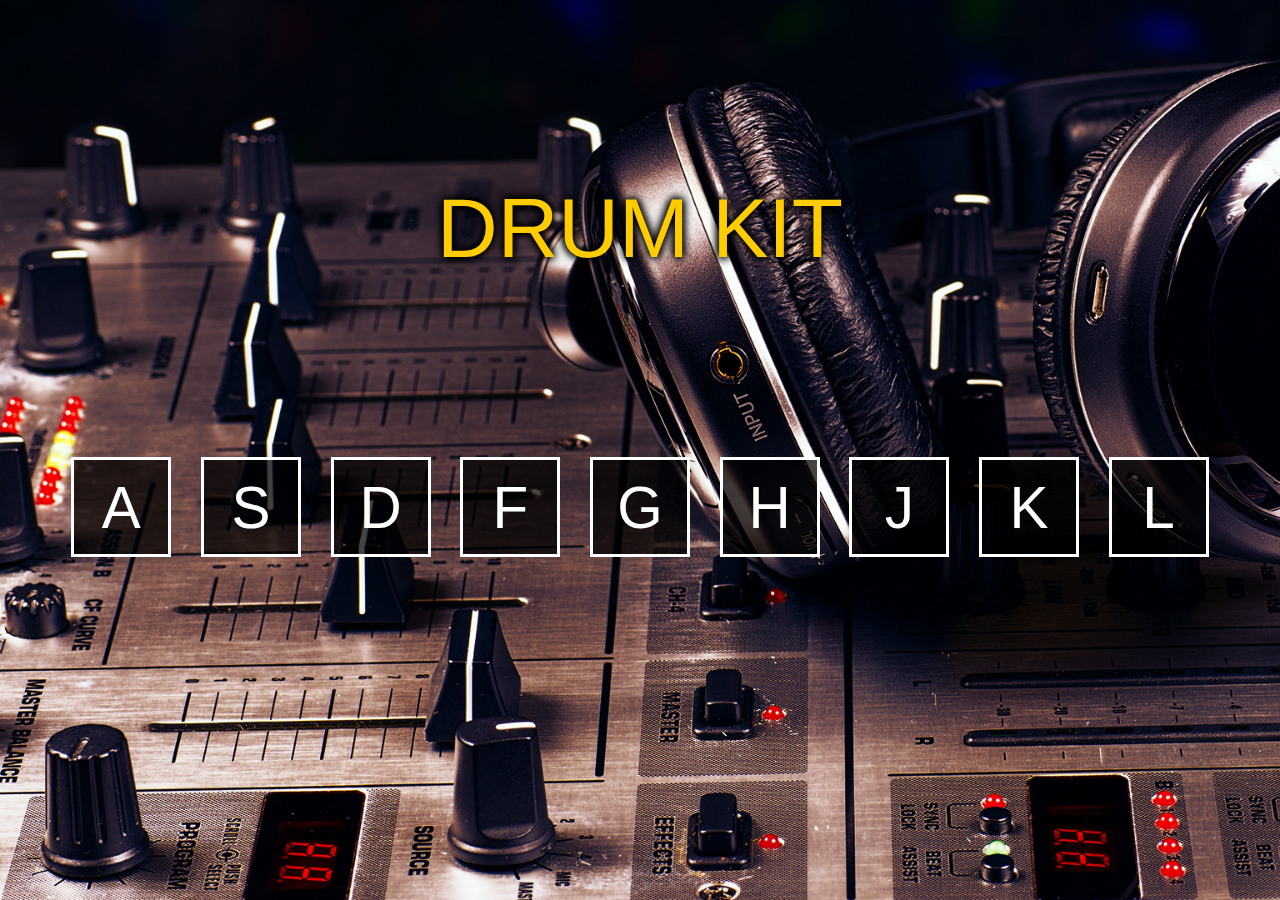
<file: drumkit/index.html>
<!DOCTYPE html>
<html lang="pt-br">
    <head>
        <meta charset="UTF-8">
        <meta name="viewport" content="width=device-width, initial-scale=1.0">
        <link rel="stylesheet" href="style.css">
        <title>DRUM KIT</title>
    </head>
    <body>
        <main>
            <diV class="title">DRUM KIT</div> 
            <div class="container" id="container"></div>

            <script src="./drumkit.js"></script>
        </main>
    </body>
</html>
</file>
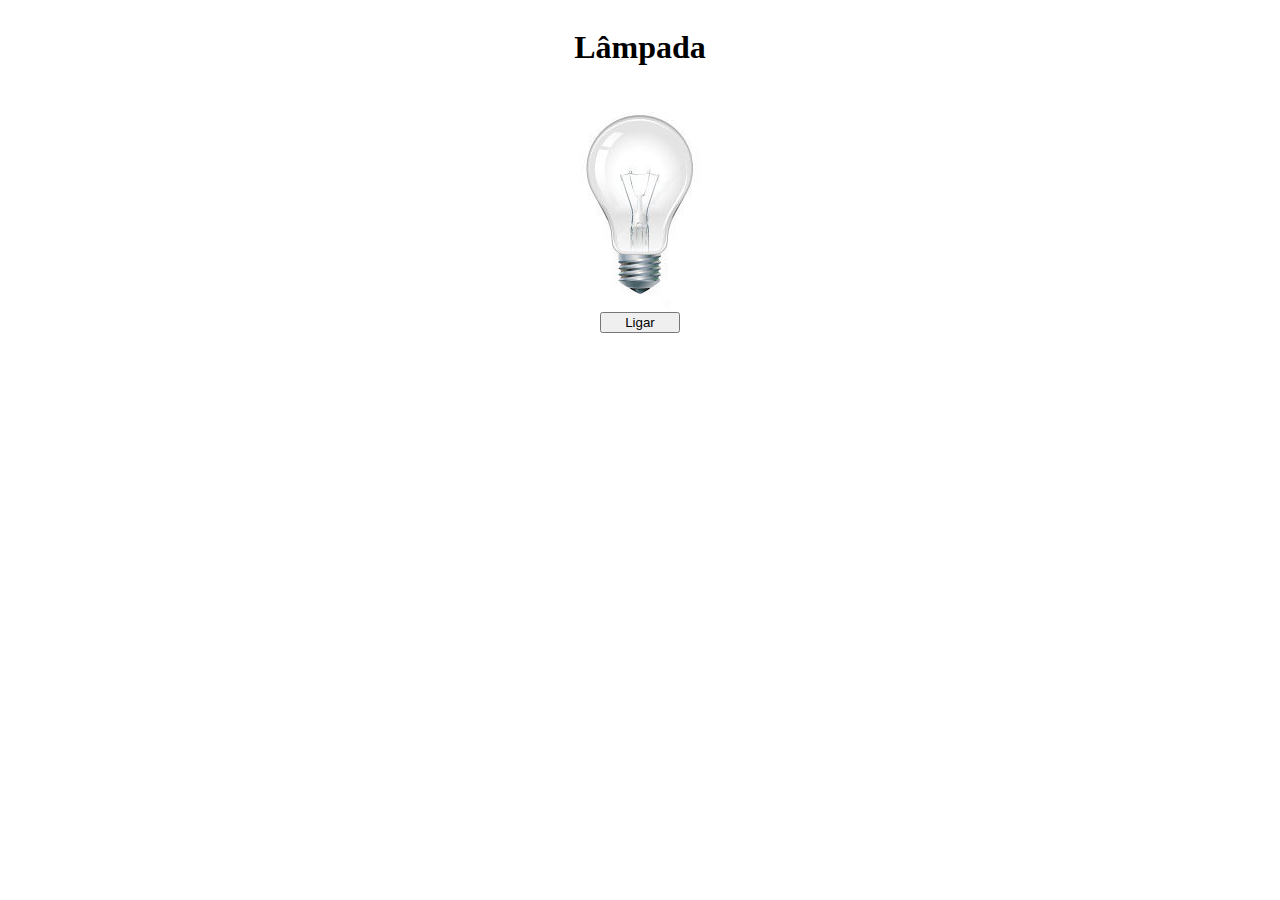
<file: lampada/index.html>
<!DOCTYPE html>
<html lang="en">
<head>
    <meta charset="UTF-8">
    <meta http-equiv="X-UA-Compatible" content="IE=edge">
    <meta name="viewport" content="width=device-width, initial-scale=1.0">
    <link rel="stylesheet" href="style.css">
    <title>Lâmpada</title>
</head>
<body>
    <header>
        <h1>Lâmpada</h1>
    </header>

    <main>
        <div>
            <img src="./img/desligada.jpg" id="lampada">
        </div>
    
        <div>
            <button id="btn">Ligar</button>
        </div>
    </main>

    <script src="./lampada.js"></script>
</body>
</html>
</file>
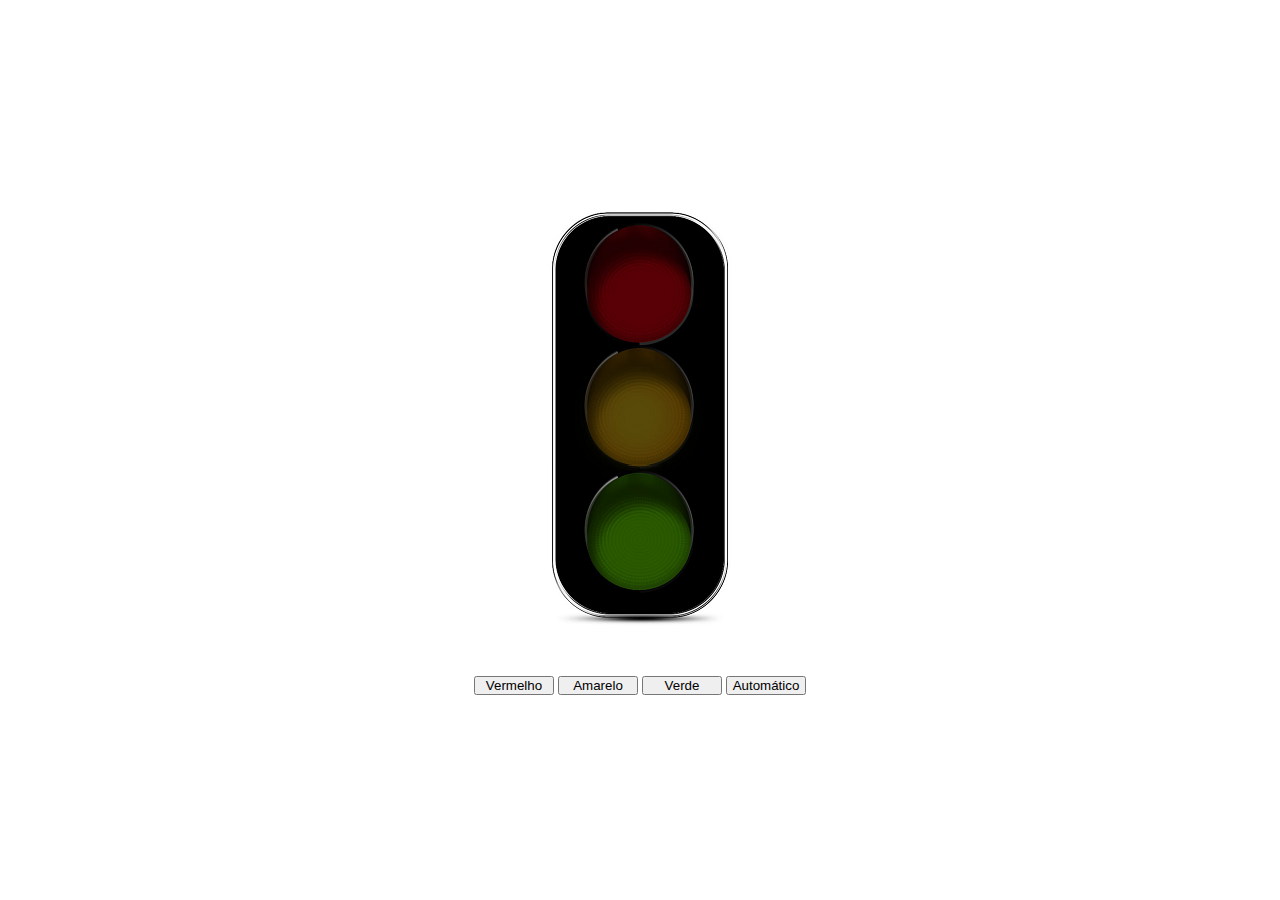
<file: semaforo/index.html>
<!DOCTYPE html>
<html lang="pt-br">
<head>
    <meta charset="UTF-8">
    <meta name="viewport" content="width=device-width, initial-scale=1.0">
    <title>Semáforo</title>
    <link rel="stylesheet" href="style.css">
</head>
<body>
    <main>
        <div>
            <img src="./img/desligado.png" id='img' >
        </div>
        <div id='buttons'>
            <button id='vermelho' class="button" >Vermelho</button>
            <button id='amarelo' class="button" >Amarelo</button>
            <button id='verde' class="button" >Verde</button>
            <button id='automatico' class="button" >Automático</button>
        </div>
    </main>

    <script src="./semaforo.js"></script>
</body>
</html>
</file>
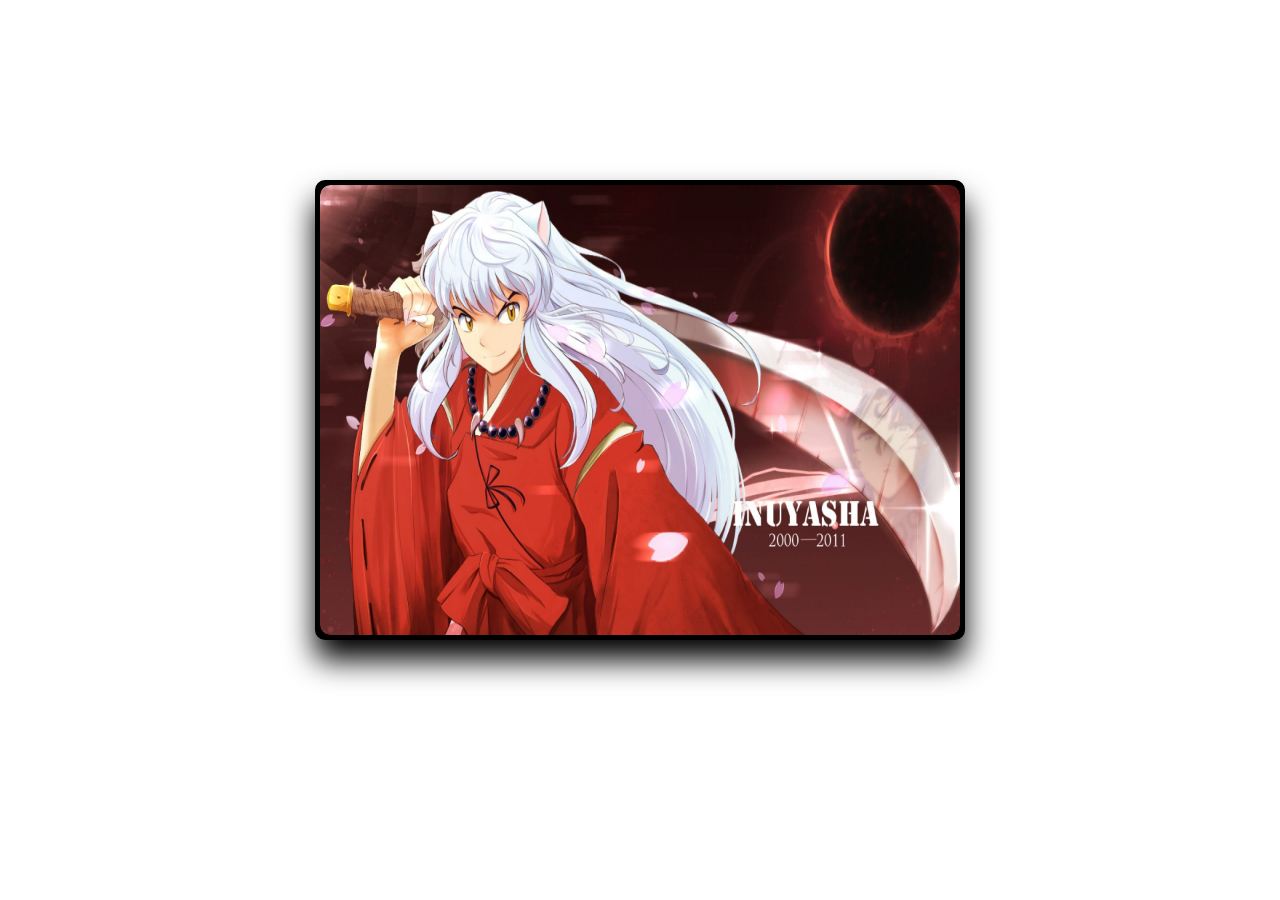
<file: slideshow/index.html>
<!DOCTYPE html>
<html lang="pt-br">
<head>
    <meta charset="UTF-8">
    <meta name="viewport" content="width=device-width, initial-scale=1.0">
    <title>slideshow</title>
    <link rel="stylesheet" href="style.css">
</head>
<body>
    <div class="container-slide">
        <div class="action-button" id="previous">&laquo</div>
        <div class="container-items" id="container-items"></div>
        <div class="action-button" id="next">&raquo</div>
    </div>
    <script src="./slideshow.js"></script>
</body>
</html>
</file>
<file: drumkit/style.css>
* {
    margin: 0;
    padding:0;
    box-sizing: border-box;
}

body {
    background-image: url('./img/back.jpg');
    background-size: cover;
    width: 100vw;
    height: 100vh;
    font-family: 'Open Sans', sans-serif;
}

main {
    display: flex;
    flex-direction: column;
}

.title {
    color: #ffcc00;
    margin: 20vh auto;
    font-size: calc(5vw + 20px);
    text-shadow: 0 0 10px black,
                 0 0 10px black,
                 0 0 10px black;
}

.container {
    width: 90vw;
    height: 100px;
    margin: 0 auto;
    display: flex;
    flex-wrap: wrap;
    align-items: center;
    justify-content: space-around;
    gap: 15px;
}

.key {
    display: flex;
    width: 100px;
    height: 100px;
    align-items: center;
    justify-content: center;
    background-color: #000000BB;
    color: white;
    font-size: calc(3vw + 20px);
    border: 3px solid white;
    user-select: none;
    cursor: pointer;
    transition: transform .2s;
}

.active {
    transform: scale(1.3);
    border-color: #ffcc00;
    box-shadow: 0 0 50px #ffcc00;
}
</file>
<file: lampada/style.css>
header, main {
    display: flex;
    flex-direction: column;
    align-items: center;
}

button {
    width: 80px;
}
</file>
<file: semaforo/style.css>
*{
    margin: 0;
    padding: 0;
    box-sizing: border-box;
}

main {
    display: flex;
    height: 100vh;
    flex-direction: column;
    align-items: center;
    justify-content: center;
    gap: 5vh;
}

.button {
    width: 80px;
}
</file>
<file: slideshow/style.css>
* {
    margin: 0;
    padding: 0;
}

.container-slide{
    display: flex;
    justify-content: space-between;
    width: 50vw;
    height: 50vh;
    background-color: black;
    margin: 20vh auto;
    border-radius: 10px;
    box-shadow: 0 20px 30px black;
    border: 5px solid black;
}

.container-items {
    position: absolute;
    display: flex;
    width: 50vw;
    height: 50vh;
    border-radius: 10px;
    overflow: hidden;
}

.item {
    width: 50vw;
    height: 50vh;
    transition: all 1s;
}

.item:first-child{
    margin-left: -100%;
}

.item img {
    width: 50vw;
    height: 50vh;
    border-radius: 10px;
}

.action-button{
    font: bold 30px sans-serif;
    display: flex;
    justify-content: center;
    align-items: center;
    width: 50px;
    color: #00000000;
    user-select: none;
    z-index: 1;
}

.action-button:hover{
    color: white;
    background-color: #00000055;
    border-radius: 10px;
    cursor: pointer;
    transition: all 1s;
}
</file>
